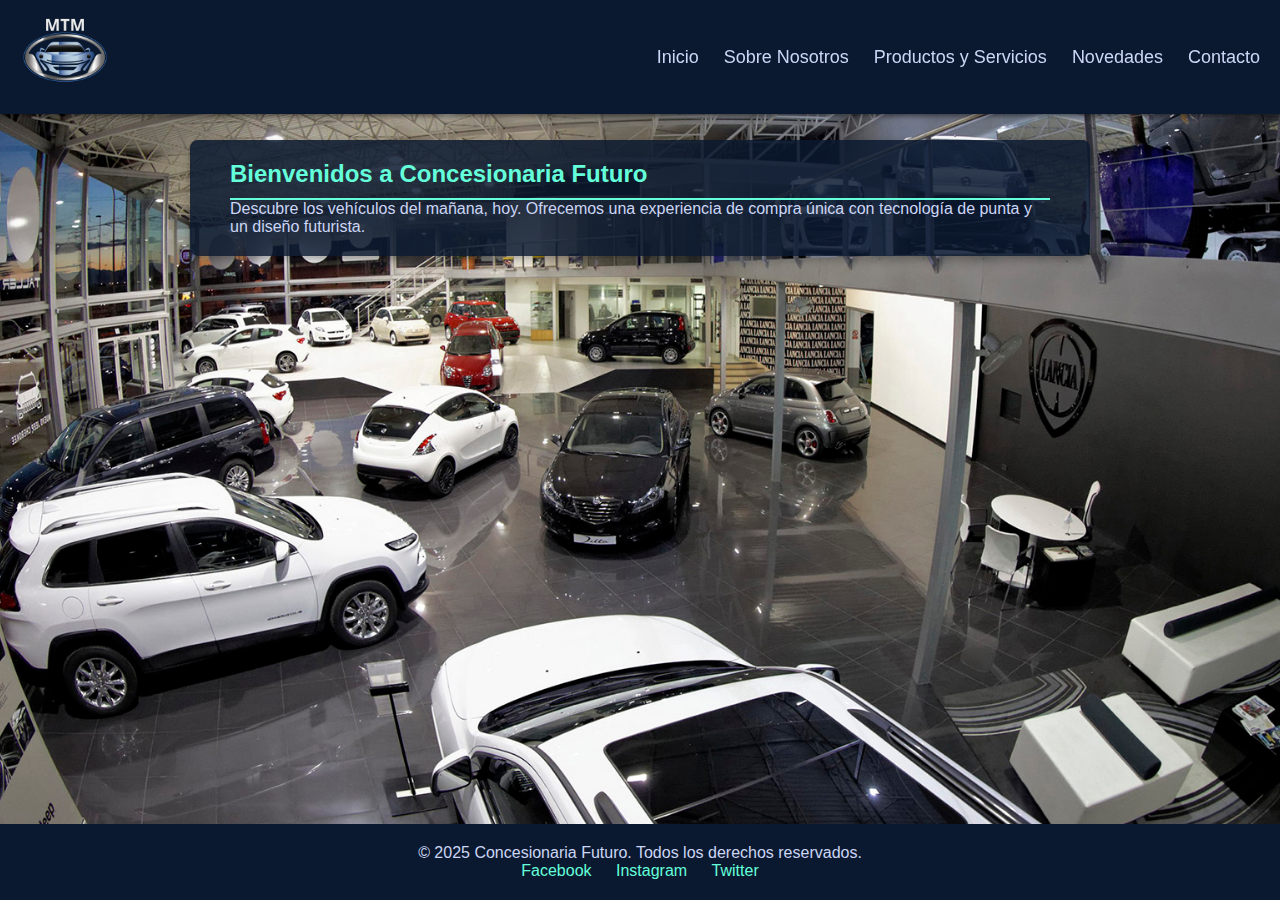
<file: index.html>
<!DOCTYPE html>
<html lang="es">
<head>
    <meta charset="UTF-8">
    <meta name="viewport" content="width=device-width, initial-scale=1.0">
    <title>Concesionaria Futuro</title>
    <link rel="stylesheet" href="styles.css">
</head>
<body>

    <!-- ENCABEZADO CON MENÚ PRINCIPAL SIEMPRE VISIBLE -->
  <header class="header">
    <div class="logo-container">
        <img src="/img/logo.png" alt="Logo Concesionaria Futuro" class="logo">
    </div>
    <nav class="main-nav">
        <ul>
            <li><a href="/index.html">Inicio</a></li>
            <li><a href="./paginas/SobreNosotros.html">Sobre Nosotros</a></li>
            <li><a href="./paginas/ProductosYServicios.html">Productos y Servicios</a></li>
            <li><a href="./paginas/Novedades.html">Novedades</a></li>
            <li><a href="./paginas/Contacto.html">Contacto</a></li>
        </ul>
    </nav>
</header>

    <main>
        <!-- SECCIÓN DE INICIO -->
        <section class="seccion-contenido">
            <h2>Bienvenidos a Concesionaria Futuro</h2>
            <p>Descubre los vehículos del mañana, hoy. Ofrecemos una experiencia de compra única con tecnología de punta y un diseño futurista.</p>
        </section>
    </main>

    <!-- PIE DE PÁGINA -->
    <footer>
        <p>&copy; 2025 Concesionaria Futuro. Todos los derechos reservados.</p>
        <div class="redes-sociales">
            <!-- Agrega aquí los enlaces a tus redes sociales -->
            <a href="#">Facebook</a>
            <a href="#">Instagram</a>
            <a href="#">Twitter</a>
        </div>
    </footer>

    <!-- Enlace al archivo JavaScript -->
    <script src="script.js"></script>
</body>
</html>
</file>
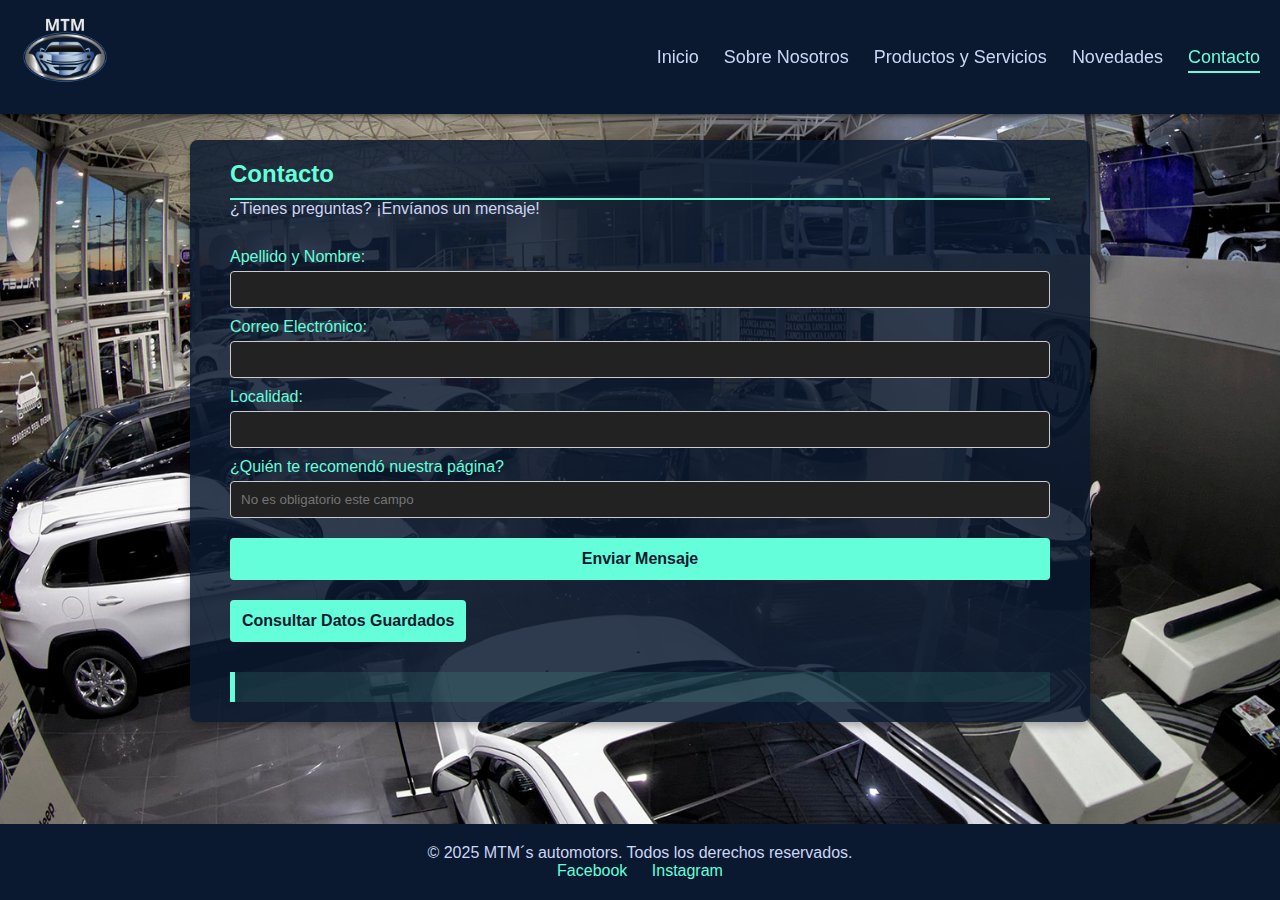
<file: paginas/Contacto.html>
<!DOCTYPE html>
<html lang="es">
<head>
    <meta charset="UTF-8">
    <meta name="viewport" content="width=device-width, initial-scale=1.0">
    <link rel="shortcut icon" href="/img/logo.png" type="image/x-icon">
    <title>Contacto - MTM´s automotors</title>
    <link rel="stylesheet" href="/styles.css">
</head>
<body>

    <!-- ENCABEZADO CON MENÚ PRINCIPAL SIEMPRE VISIBLE -->
    <header class="header">
        <div class="logo-container">
            <a href="/index.html"><img src="/img/logo.png" alt="Logo MTM´s automotors" class="logo"></a>
        </div>
        <nav class="main-nav">
            <ul>
                <li><a href="/index.html">Inicio</a></li>
                <li><a href="./SobreNosotros.html">Sobre Nosotros</a></li>
                <li><a href="./ProductosYServicios.html">Productos y Servicios</a></li>
                <li><a href="./Novedades.html">Novedades</a></li>
                <li><a href="./Contacto.html" class="active">Contacto</a></li>
            </ul>
        </nav>
    </header>

    <main>
        <!-- SECCIÓN DE CONTACTO (CON FORMULARIO) -->
        <section id="contacto" class="seccion-contenido">
            <h2>Contacto</h2>
            <p>¿Tienes preguntas? ¡Envíanos un mensaje!</p>
            
            <form id="formulario-contacto">
                <label for="nombre">Apellido y Nombre:</label>
                <input type="text" id="nombre" name="nombre" required>

                <label for="email">Correo Electrónico:</label>
                <input type="email" id="email" name="email" required>

                <label for="localidad">Localidad:</label>
                <input type="text" id="localidad" name="localidad" required>

                <label for="recomendacion" >¿Quién te recomendó nuestra página?</label>
                <input type="text" id="recomendacion" name="recomendacion" placeholder="No es obligatorio este campo">

                <button type="submit">Enviar Mensaje</button>
            </form>

            <button id="btn-consultar">Consultar Datos Guardados</button>
            
            <div id="datos-guardados">
                <!-- Aquí se mostrarán los datos de los visitantes -->
            </div>
        </section>
    </main>

    <!-- PIE DE PÁGINA -->
    <footer>
        <p>© 2025 MTM´s automotors. Todos los derechos reservados.</p>
        <div class="redes-sociales">
            <a href="https://www.facebook.com/" target="_blank">Facebook</a>
            <a href="https://www.instagram.com/" target="_blank">Instagram</a>
        </div>
    </footer>

    <!-- Enlace al archivo JavaScript -->
    <script src="/script.js"></script>
</body>
</html>
</file>
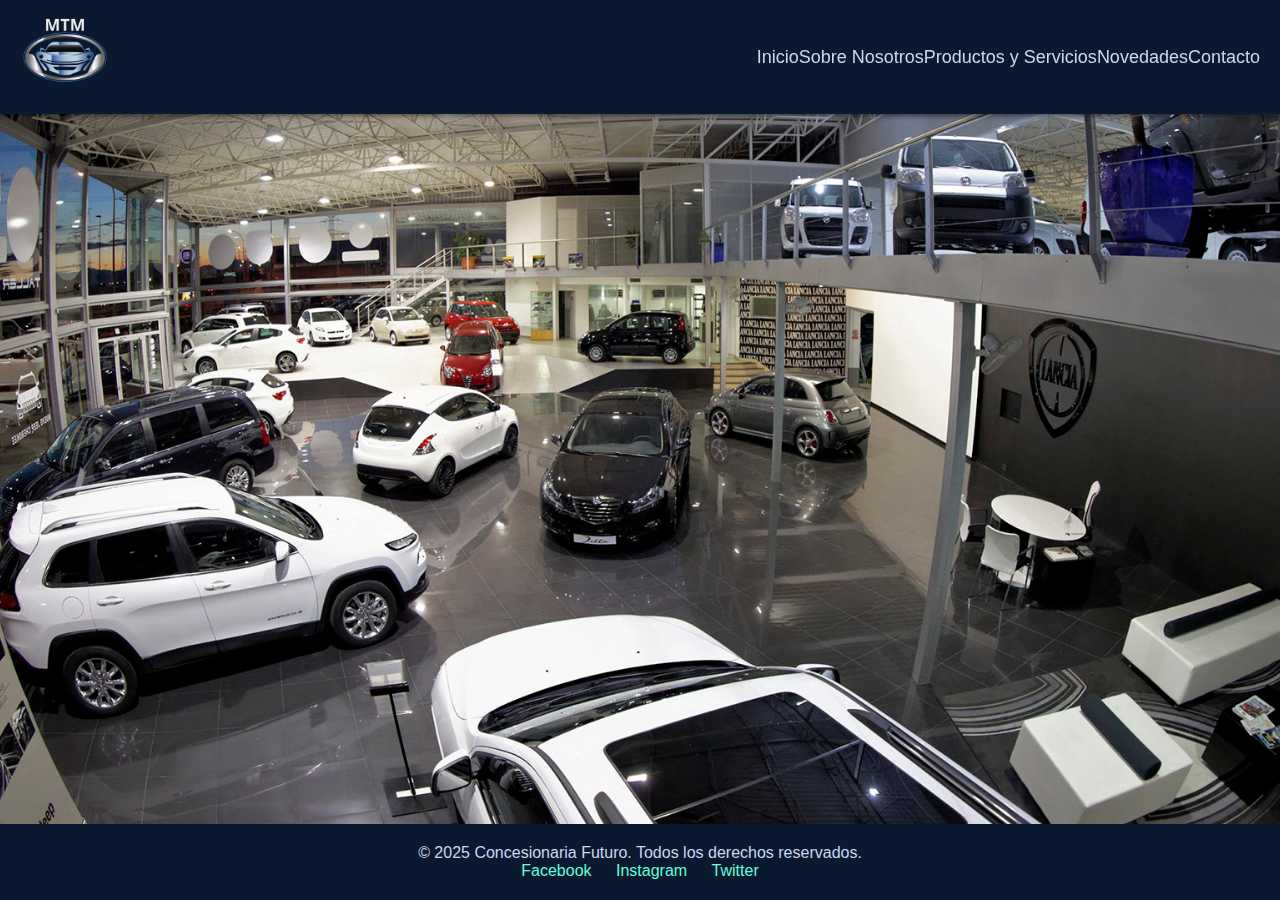
<file: paginas/Novedades.html>
<!DOCTYPE html>
<html lang="es">
<head>
    <meta charset="UTF-8">
    <meta name="viewport" content="width=device-width, initial-scale=1.0">
    <title>Concesionaria Futuro</title>
    <link rel="stylesheet" href="/styles.css">
</head>
<body>

    <!-- ENCABEZADO CON MENÚ PRINCIPAL SIEMPRE VISIBLE -->
    <header class="header">
        <div class="logo-container">
            <!-- Espacio para tu logo. Reemplaza "logo.png" con el nombre de tu archivo de logo -->
            <img src="/img/logo.png" alt="Logo Concesionaria Futuro" class="logo">
        </div>
        <nav class="main-nav">
            <a href="/index.html">Inicio</a>
            <a href="./SobreNosotros.html">Sobre Nosotros</a>
            <a href="./ProductosYServicios.html">Productos y Servicios</a>
            <a href="./Novedades.html">Novedades</a>
            <a href="./Contacto.html">Contacto</a>
        </nav>
    </header>
    <main>
         <!-- SECCIÓN NOVEDADES -->
        <section id="novedades" class="seccion-contenido" style="display:none;">
            <h2>Lo Último en Tecnología Automotriz</h2>
            <p><strong>Nuevo Lanzamiento:</strong> ¡Presentamos el modelo "Futurum X", con autonomía de 1000 km y paneles solares integrados!</p>
            <p><strong>Evento Especial:</strong> Te invitamos a nuestro "Día de Puertas Abiertas" el próximo sábado para probar todos nuestros modelos.</p>
        </section>
    </main>


    <!-- PIE DE PÁGINA -->
    <footer>
        <p>&copy; 2025 Concesionaria Futuro. Todos los derechos reservados.</p>
        <div class="redes-sociales">
            <!-- Agrega aquí los enlaces a tus redes sociales -->
            <a href="#">Facebook</a>
            <a href="#">Instagram</a>
            <a href="#">Twitter</a>
        </div>
    </footer>

    <!-- Enlace al archivo JavaScript -->
    <script src="/script.js"></script>
</body>
</html>
</file>
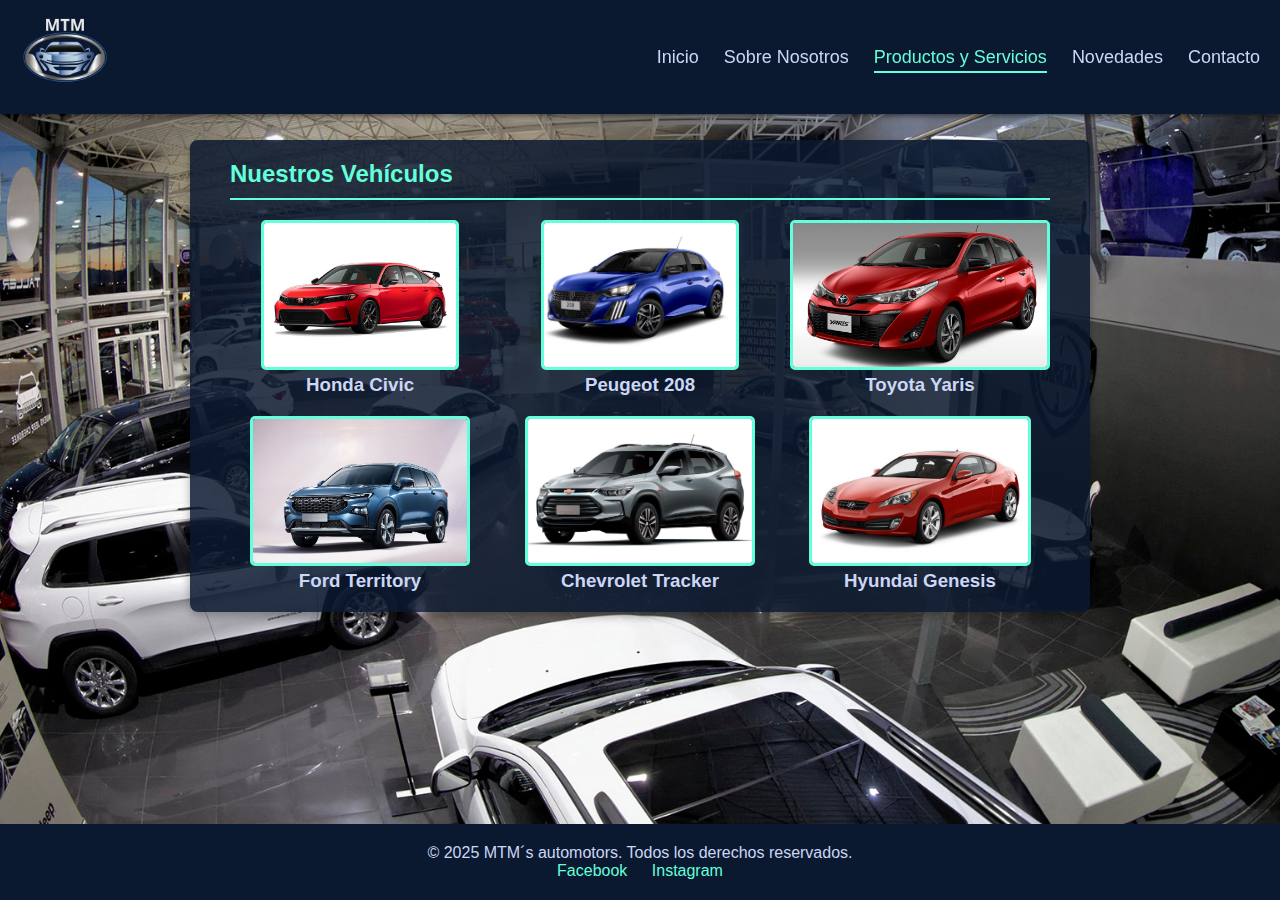
<file: paginas/ProductosYServicios.html>
<!DOCTYPE html>
<html lang="es">
<head>
    <meta charset="UTF-8">
    <meta name="viewport" content="width=device-width, initial-scale=1.0">
    <title>Productos y Servicios - Concesionaria Futuro</title>
    <link rel="stylesheet" href="/styles.css">
</head>
<body>

    <!-- ENCABEZADO CON MENÚ PRINCIPAL SIEMPRE VISIBLE -->
    <header class="header">
        <div class="logo-container">
            <img src="/img/logo.png" alt="Logo Concesionaria Futuro" class="logo">
        </div>
        <nav class="main-nav">
            <ul>
                <li><a href="/index.html">Inicio</a></li>
                <li><a href="./SobreNosotros.html">Sobre Nosotros</a></li>
                <li><a href="./ProductosYServicios.html" class="active">Productos y Servicios</a></li>
                <li><a href="./Novedades.html">Novedades</a></li>
                <li><a href="./Contacto.html">Contacto</a></li>
            </ul>
        </nav>
    </header>

    <main>
        <!-- SECCIÓN PRODUCTOS Y SERVICIOS (CON GALERÍA) -->
        <section id="productos" class="seccion-contenido">
            <h2>Nuestros Vehículos</h2>
            <div class="galeria">
                <div class="galeria-item">
                    <img src="../img/auto1.jpg" alt="Modelo de auto 1">
                    <h3>Honda Civic</h3>
                </div>
                <div class="galeria-item">
                    <img src="../img/auto2.jpg" alt="Modelo de auto 2">
                    <h3>Peugeot 208</h3>
                </div>
                <div class="galeria-item">
                    <img src="../img/auto3.jpg" alt="Modelo de auto 3">
                    <h3>Toyota Yaris</h3>
                </div>
                <div class="galeria-item">
                    <img src="../img/auto4.jpg" alt="Modelo de auto 4">
                    <h3>Ford Territory</h3>
                </div>
                <div class="galeria-item">
                    <img src="../img/auto5.jpg" alt="Modelo de auto 5">
                    <h3>Chevrolet Tracker</h3>
                </div>
                <div class="galeria-item">
                    <img src="../img/auto6.jpg" alt="Modelo de auto 6">
                    <h3>Hyundai Genesis</h3>
                </div>
            </div>
        </section>
    </main>

    <!-- PIE DE PÁGINA -->
    <footer>
        <p>© 2025 MTM´s automotors. Todos los derechos reservados.</p>
        <div class="redes-sociales">
            <a href="https://www.facebook.com/" target="_blank">Facebook</a>
            <a href="https://www.instagram.com/" target="_blank">Instagram</a>
        </div>
    </footer>

    <!-- Enlace al archivo JavaScript -->
    <script src="/script.js"></script>
</body>
</html>
</file>
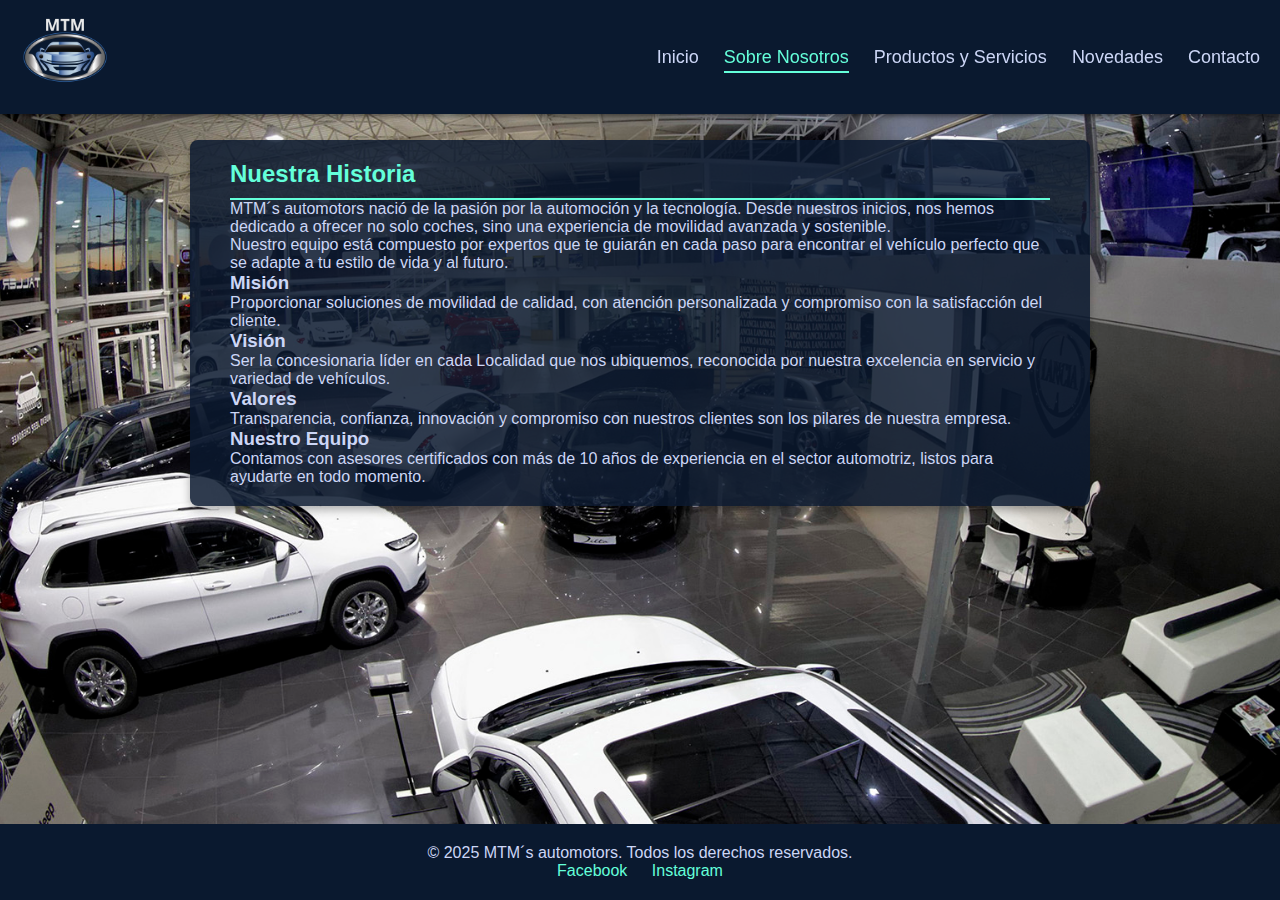
<file: paginas/SobreNosotros.html>
<!DOCTYPE html>
<html lang="es">
<head>
    <meta charset="UTF-8">
    <meta name="viewport" content="width=device-width, initial-scale=1.0">
    <link rel="shortcut icon" href="/img/logo.png" type="image/x-icon">
    <title>Sobre Nosotros - MTM´s automotors</title>
    <link rel="stylesheet" href="/styles.css">
</head>
<!-- PAGINA QUE DEBE CONTENER EL SITO //SOBRE NOSOTROS// -->
<body>

    <!-- ENCABEZADO CON MENÚ PRINCIPAL SIEMPRE VISIBLE -->
    <header class="header">
        <div class="logo-container">
         <a href="/index.html"><img src="/img/logo.png" alt="Logo MTM´s automotors" class="logo"></a>
        </div>
        <nav class="main-nav">
            <ul>
                <li><a href="/index.html">Inicio</a></li>
                <li><a href="./SobreNosotros.html" class="active">Sobre Nosotros</a></li>
                <li><a href="./ProductosYServicios.html">Productos y Servicios</a></li>
                <li><a href="./Novedades.html">Novedades</a></li>
                <li><a href="./Contacto.html">Contacto</a></li>
            </ul>
        </nav>
    </header>

    <main>
        <!-- CONTENIDO -->
        <section id="sobre-nosotros" class="seccion-contenido">
            <h2>Nuestra Historia</h2>
            <p>MTM´s automotors nació de la pasión por la automoción y la tecnología. Desde nuestros inicios, nos hemos dedicado a ofrecer no solo coches, sino una experiencia de movilidad avanzada y sostenible.</p>
            <p>Nuestro equipo está compuesto por expertos que te guiarán en cada paso para encontrar el vehículo perfecto que se adapte a tu estilo de vida y al futuro.</p>
            
            <h3>Misión</h3>
            <p>Proporcionar soluciones de movilidad de calidad, con atención personalizada y compromiso con la satisfacción del cliente.</p>
            
            <h3>Visión</h3>
            <p>Ser la concesionaria líder en cada Localidad que nos ubiquemos, reconocida por nuestra excelencia en servicio y variedad de vehículos.</p>
            
            <h3>Valores</h3>
            <p>Transparencia, confianza, innovación y compromiso con nuestros clientes son los pilares de nuestra empresa.</p>
            
            <h3>Nuestro Equipo</h3>
            <p>Contamos con asesores certificados con más de 10 años de experiencia en el sector automotriz, listos para ayudarte en todo momento.</p>
        </section>
    </main>

    <!-- PIE DE PÁGINA -->
    <footer>
        <p>© 2025 MTM´s automotors. Todos los derechos reservados.</p>
        <div class="redes-sociales">
            <a href="https://www.facebook.com/" target="_blank">Facebook</a>
            <a href="https://www.instagram.com/" target="_blank">Instagram</a>
        </div>
    </footer>

    <!-- Enlace al archivo JavaScript -->
    <script src="/script.js"></script>
</body>
</html>
</file>
<file: styles.css>
* {
    margin: 0;
    padding: 0;
    box-sizing: border-box;
}

html, body {
    height: 100%; 
    font-family: Arial, sans-serif;
}

body {
    background-color: #111;
    background-image: url('./img/fondo.jpg');
    background-size: cover;
    background-position: center;
    background-attachment: fixed;
    overflow-x: hidden; 
    display: flex;
    flex-direction: column;
}

/*  COLORES CORPORATIVOS  */
:root {
    --color-primario: #0a192f;
    --color-secundario: #64ffda;
    --color-texto: #ccd6f6;
}

/*  ENCABEZADO Y MENÚ (DISEÑO SIMPLE)  */
.header {
    background-color: var(--color-primario);
    color: var(--color-texto);
    padding: 10px 20px;
    display: flex;
    justify-content: space-between;
    align-items: center;
    position: fixed;
    top: 0;
    left: 0;
    width: 100%;
    z-index: 1000;
    box-shadow: 0 2px 5px rgba(0,0,0,0.5);
    flex-shrink: 0; 
}

.logo-container .logo {
    height: 90px;
}

/* Estilos para el nav y la lista de navegación */
.main-nav {
    display: flex;
    align-items: center;
}

.main-nav ul {
    margin: 0;
    padding: 0;
    list-style: none;
    display: flex;
    gap: 25px;
    align-items: center;
}

.main-nav li {
    margin: 0;
    padding: 0;
}

/* Estilos para los enlaces del menú */
.main-nav a {
    color: var(--color-texto);
    text-decoration: none;
    font-size: 18px;
    font-weight: 500;
    padding: 5px 0;
    position: relative;
    transition: color 0.3s ease;
    display: block;
}

/* Efecto de subrayado animado al pasar el cursor */
.main-nav a::after {
    content: '';
    position: absolute;
    bottom: 0;
    left: 0;
    width: 0;
    height: 2px;
    background-color: var(--color-secundario);
    transition: width 0.3s ease;
}

.main-nav a:hover {
    color: var(--color-secundario);
}

.main-nav a:hover::after {
    width: 100%;
}

/* Estilo para el enlace de la página activa */
.main-nav a.active {
    color: var(--color-secundario);
}

.main-nav a.active::after {
    width: 100%;
}

/*  CONTENIDO PRINCIPAL  */
main {
    flex: 1;
    position: relative;
    z-index: 1;
    padding-top: 120px;
}

.seccion-contenido {
    background-color: rgba(10, 25, 47, 0.85);
    color: var(--color-texto);
    margin: 20px auto;
    padding: 20px 40px;
    border-radius: 8px;
    max-width: 900px;
    box-shadow: 0 4px 10px rgba(0,0,0,0.3);
}

.seccion-contenido h2 {
    color: var(--color-secundario);
    border-bottom: 2px solid var(--color-secundario);
    padding-bottom: 10px;
}

/*  GALERÍA DE IMÁGENES  */
.galeria {
    display: grid;
    grid-template-columns: repeat(auto-fit, minmax(200px, 1fr));
    gap: 20px;
    margin-top: 20px;
}

.galeria-item {
    text-align: center;
}

.galeria-item img {
    max-width: 100%;
    height: 150px;
    object-fit: cover;
    border-radius: 5px;
    border: 3px solid var(--color-secundario);
}

/*  FORMULARIO DE CONTACTO  */
#formulario-contacto {
    display: flex;
    flex-direction: column;
    margin-top: 20px;
}

#formulario-contacto label {
    margin-top: 10px;
    margin-bottom: 5px;
    color: var(--color-secundario);
}

#formulario-contacto input {
    padding: 10px;
    border: 1px solid #ccc;
    border-radius: 4px;
    background-color: #222;
    color: var(--color-texto);
    width: 100%;
}

#formulario-contacto button, #btn-consultar {
    margin-top: 20px;
    padding: 12px;
    background-color: var(--color-secundario);
    color: var(--color-primario);
    border: none;
    border-radius: 4px;
    font-size: 16px;
    font-weight: bold;
    cursor: pointer;
    transition: background-color 0.3s;
}

#formulario-contacto button:hover, #btn-consultar:hover {
    background-color: #4dd4b5;
}

#datos-guardados {
    margin-top: 30px;
    padding: 15px;
    background-color: rgba(100, 255, 218, 0.1);
    border-left: 5px solid var(--color-secundario);
}

/*  PIE DE PÁGINA (FOOTER)  */
footer {
    background-color: var(--color-primario);
    color: var(--color-texto);
    text-align: center;
    padding: 20px;
    margin-top: 40px;
    flex-shrink: 0;
}

.redes-sociales a {
    color: var(--color-secundario);
    text-decoration: none;
    margin: 0 10px;
}

/* ======================================================================= */
/*  MEDIA QUERY PARA RESPONSIVE (PANTALLAS PEQUEÑAS)  */
@media (max-width: 768px) {

    /* --- AJUSTES DEL ENCABEZADO --- */
    .header {
        flex-direction: column;
        padding: 15px;
    }

    .main-nav {
        margin-top: 15px;
        width: 100%;
    }

    .main-nav ul {
        flex-direction: column;
        align-items: center;
        gap: 15px;
        width: 100%;
    }

    .main-nav a {
        font-size: 16px;
    }

    /* --- AJUSTES DEL CONTENIDO --- */
    main {
        padding-top: 300px;
    }

    .seccion-contenido {
        padding: 15px 20px;
    }

    /* --- AJUSTES DE LA GALERÍA --- */
    .galeria {
        grid-template-columns: 1fr;
    }
}
</file>
